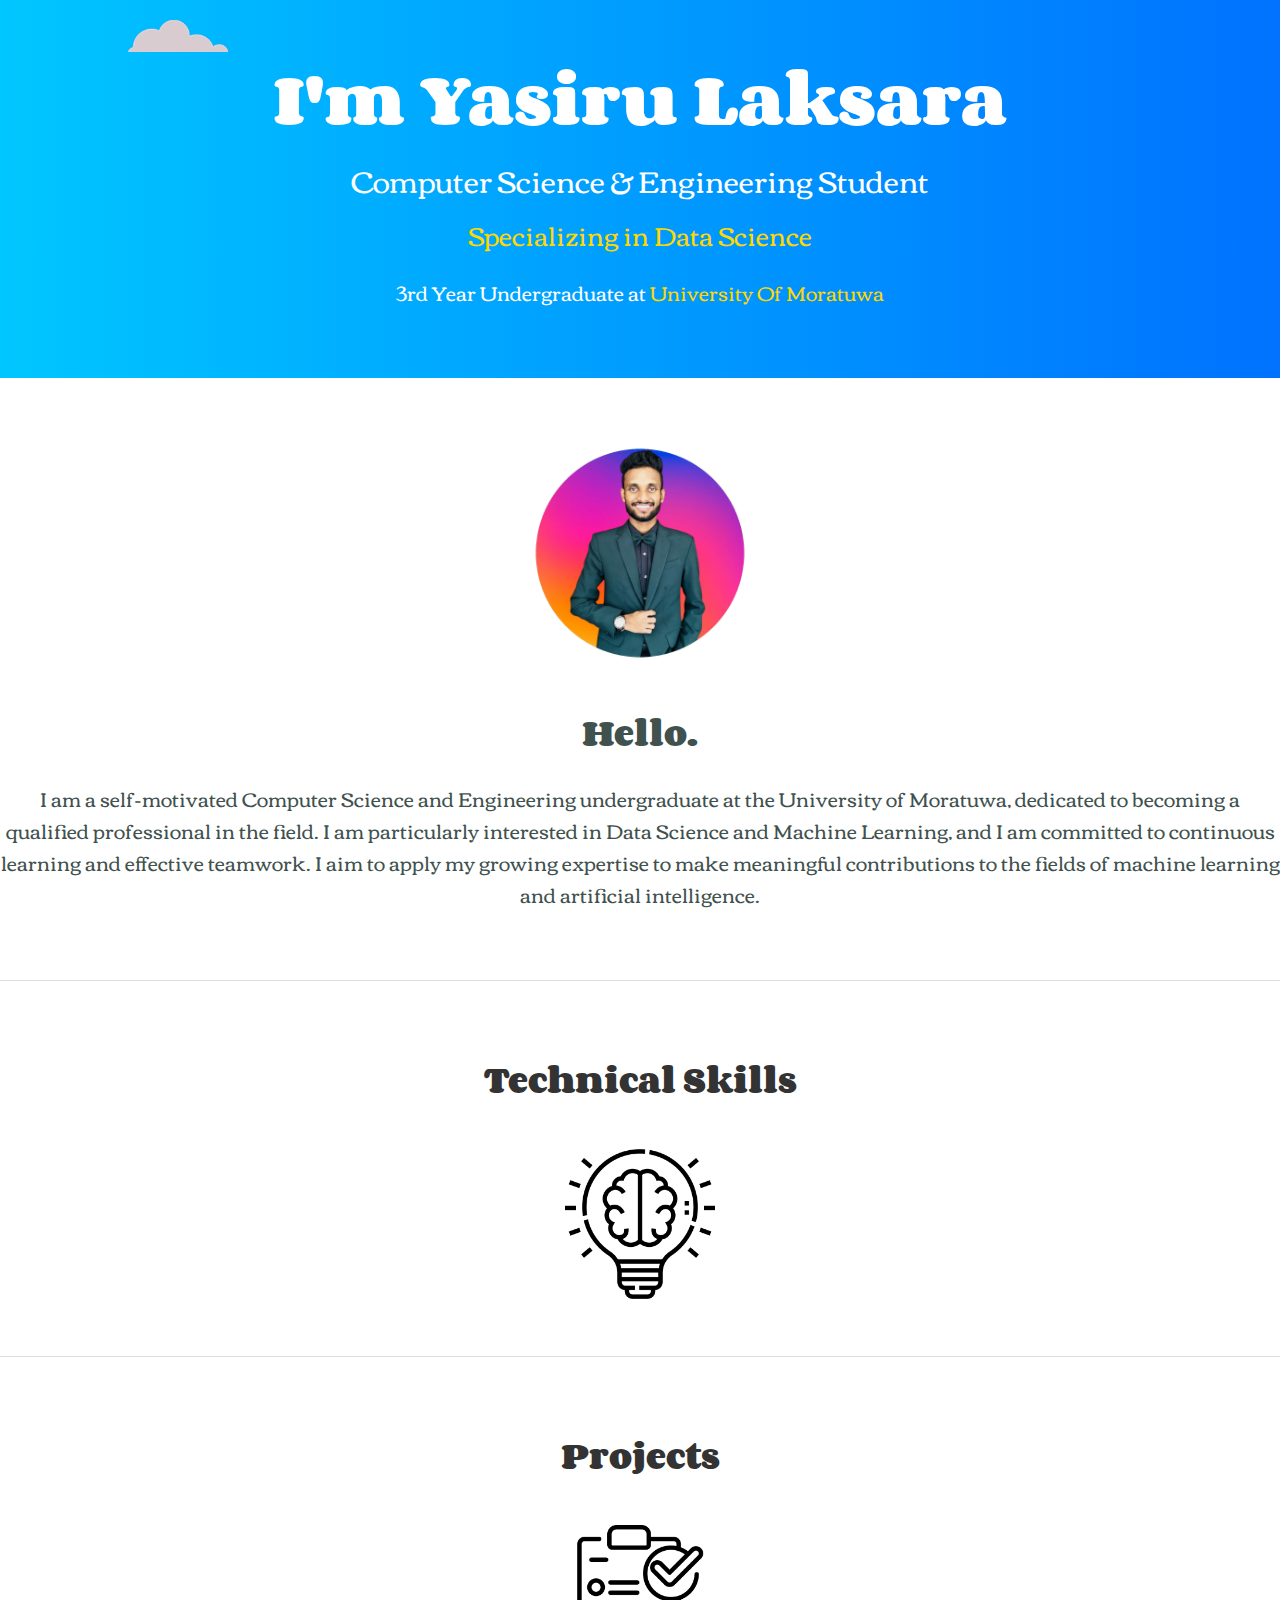
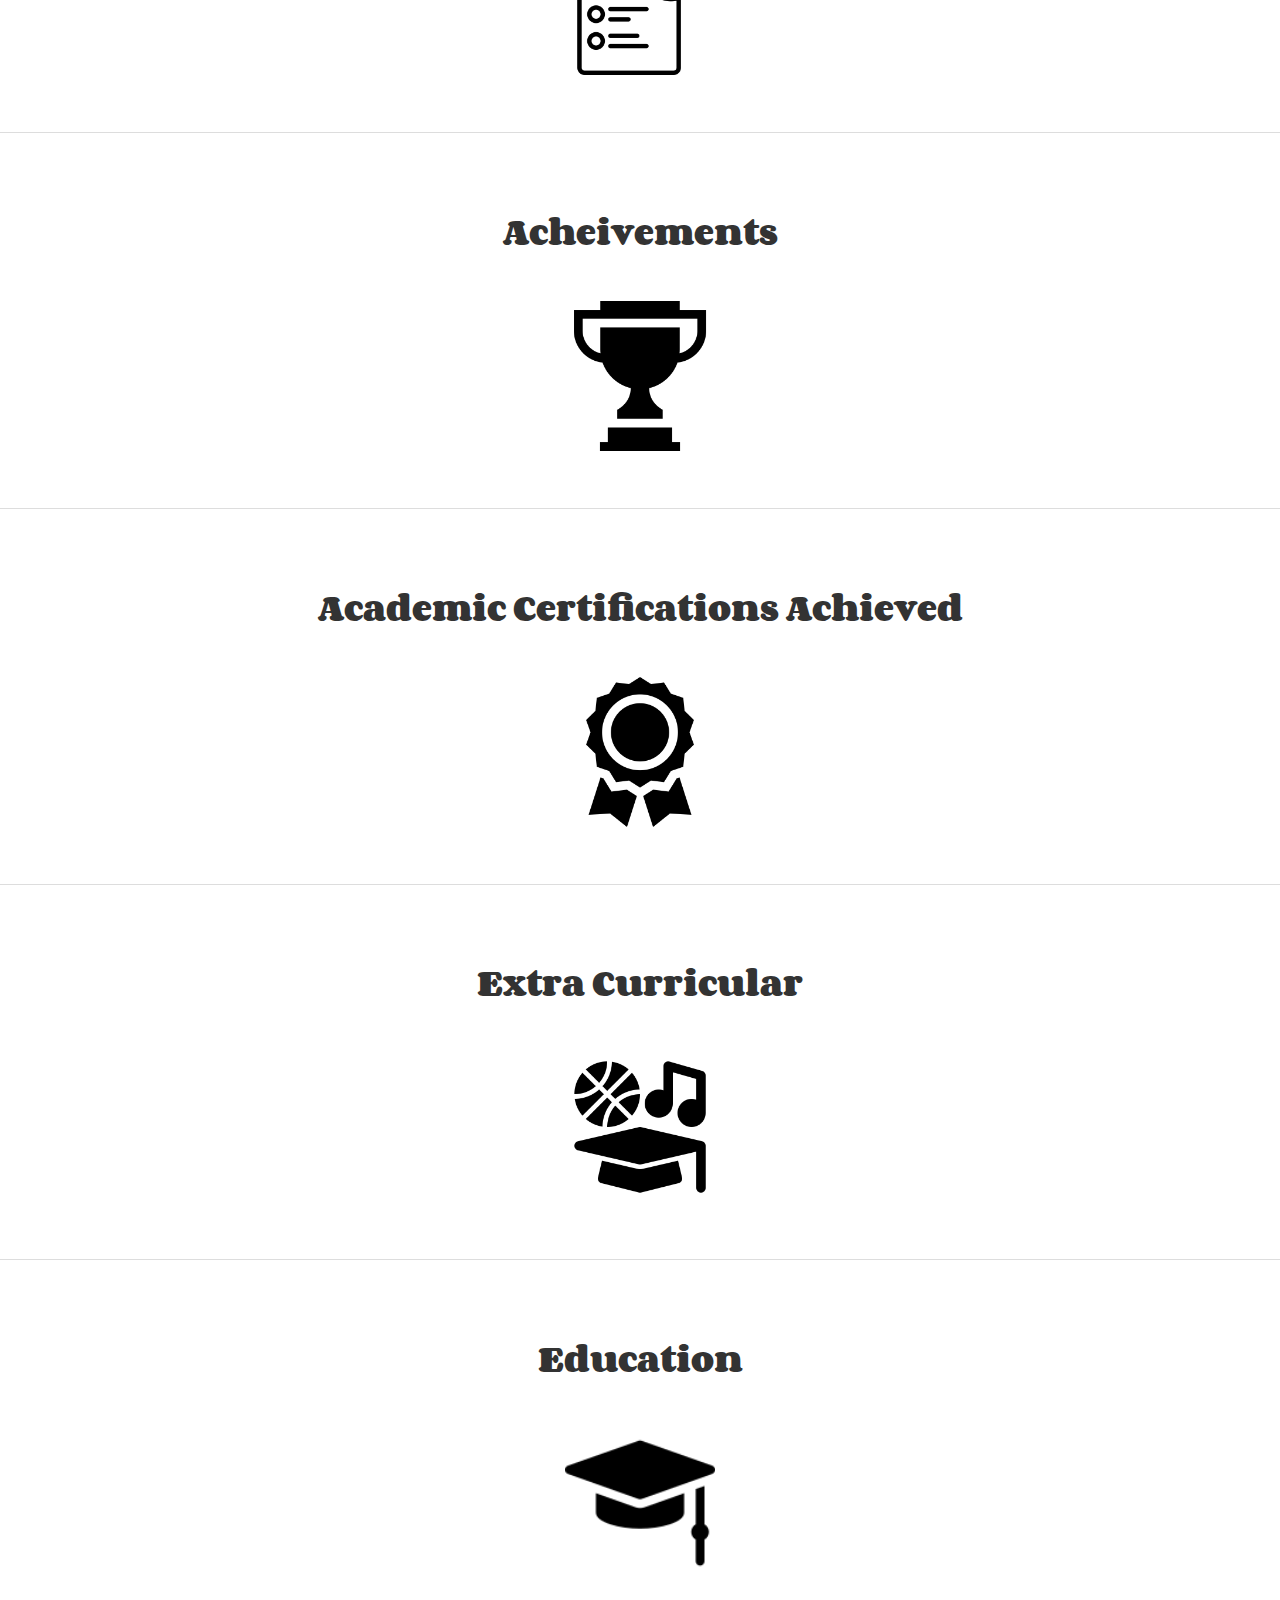
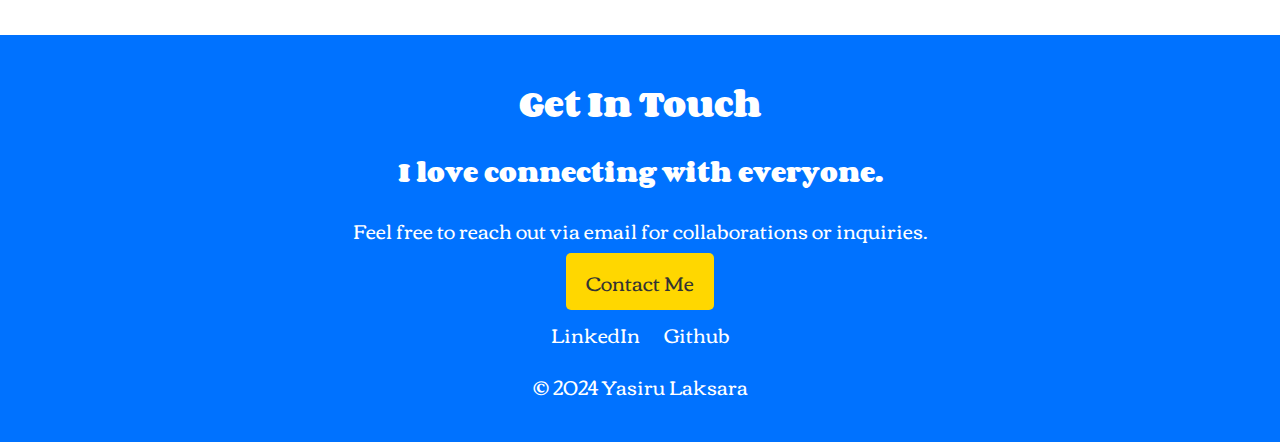
<file: index.html>
<!DOCTYPE html>
<html lang="en">
  <head>
    <meta charset="UTF-8" />
    <meta name="viewport" content="width=device-width, initial-scale=1.0" />
    <title>Yasiru Laksara</title>
    <link rel="stylesheet" href="css/styles-index.css" />
    <link rel="icon" href="favicon.ico" />
    <link
      href="https://fonts.googleapis.com/css2?family=Corben&family=Lalezar&display=swap"
      rel="stylesheet"
    />
  </head>
  <body>
    <header class="header">
      <img class="cloud" src="images/cloud.png" alt="Cloud Image" />
      <h1>I'm Yasiru Laksara</h1>
      <p class="subtitle">Computer Science & Engineering Student</p>
      <p class="specialization">Specializing in Data Science</p>
      <!-- Added line -->
      <p class="university">
        3rd Year Undergraduate at
        <a href="https://uom.lk/"> University Of Moratuwa </a>
      </p>

      <img class="cloud" src="images/cloud.png" alt="Cloud Image" />
    </header>

    <section class="intro-section">
      <div class="profile">
        <img
          class="profile-pic"
          src="images/My Pic.png"
          alt="Profile Picture"
        />
        <h2>Hello.</h2>
        <p>
          I am a self-motivated Computer Science and Engineering undergraduate
          at the University of Moratuwa, dedicated to becoming a qualified
          professional in the field. I am particularly interested in Data
          Science and Machine Learning, and I am committed to continuous
          learning and effective teamwork. I aim to apply my growing expertise
          to make meaningful contributions to the fields of machine learning and
          artificial intelligence.
        </p>
      </div>
    </section>

    <section class="section">
      <h2><a href="technicalSkills.html">Technical Skills</a></h2>
      <a href="technicalSkills.html">
        <img
          src="images/creative-thinking.png"
          alt="Technical Skills Image"
          class="section-img"
        />
      </a>
    </section>

    <section class="section">
      <h2><a href="projects.html">Projects</a></h2>
      <a href="projects.html">
        <img
          src="images/project.png"
          alt="Projects Image"
          class="section-img"
        />
      </a>
    </section>

    <section class="section">
      <h2><a href="acheivements.html">Acheivements</a></h2>
      <a href="acheivements.html">
        <img
          src="images/trophy.png"
          alt="Acheivement Image"
          class="section-img"
        />
      </a>
    </section>

    <section class="section">
      <h2>
        <a href="academicCertifications.html"
          >Academic Certifications Achieved</a
        >
      </h2>
      <a href="academicCertifications.html">
        <img
          src="images/medal.png"
          alt="Certificate Image"
          class="section-img"
        />
      </a>
    </section>

    <section class="section">
      <h2><a href="extracurricular.html">Extra Curricular</a></h2>
      <a href="extracurricular.html">
        <img
          src="images/extracurricular.png"
          alt="Extracurricular Image"
          class="section-img"
        />
      </a>
    </section>

    <section class="section">
      <h2><a href="education.html">Education</a></h2>
      <a href="education.html">
        <img
          src="images/education.png"
          alt="Education Image"
          class="section-img"
        />
      </a>
    </section>

    <footer class="footer">
      <div class="contact">
        <h2>Get In Touch</h2>
        <h3>I love connecting with everyone.</h3>
        <p>Feel free to reach out via email for collaborations or inquiries.</p>
        <a class="btn" href="mailto:yasirul.21@cse.mrt.ac.lk">Contact Me</a>
      </div>
      <div class="social-links">
        <a href="https://www.linkedin.com/in/yasiru-laksara-296a28261"
          >LinkedIn</a
        >
        <a href="https://github.com/YasiruLaksara">Github</a>
      </div>
      <p class="copyright">© 2024 Yasiru Laksara</p>
    </footer>
  </body>
</html>
</file>
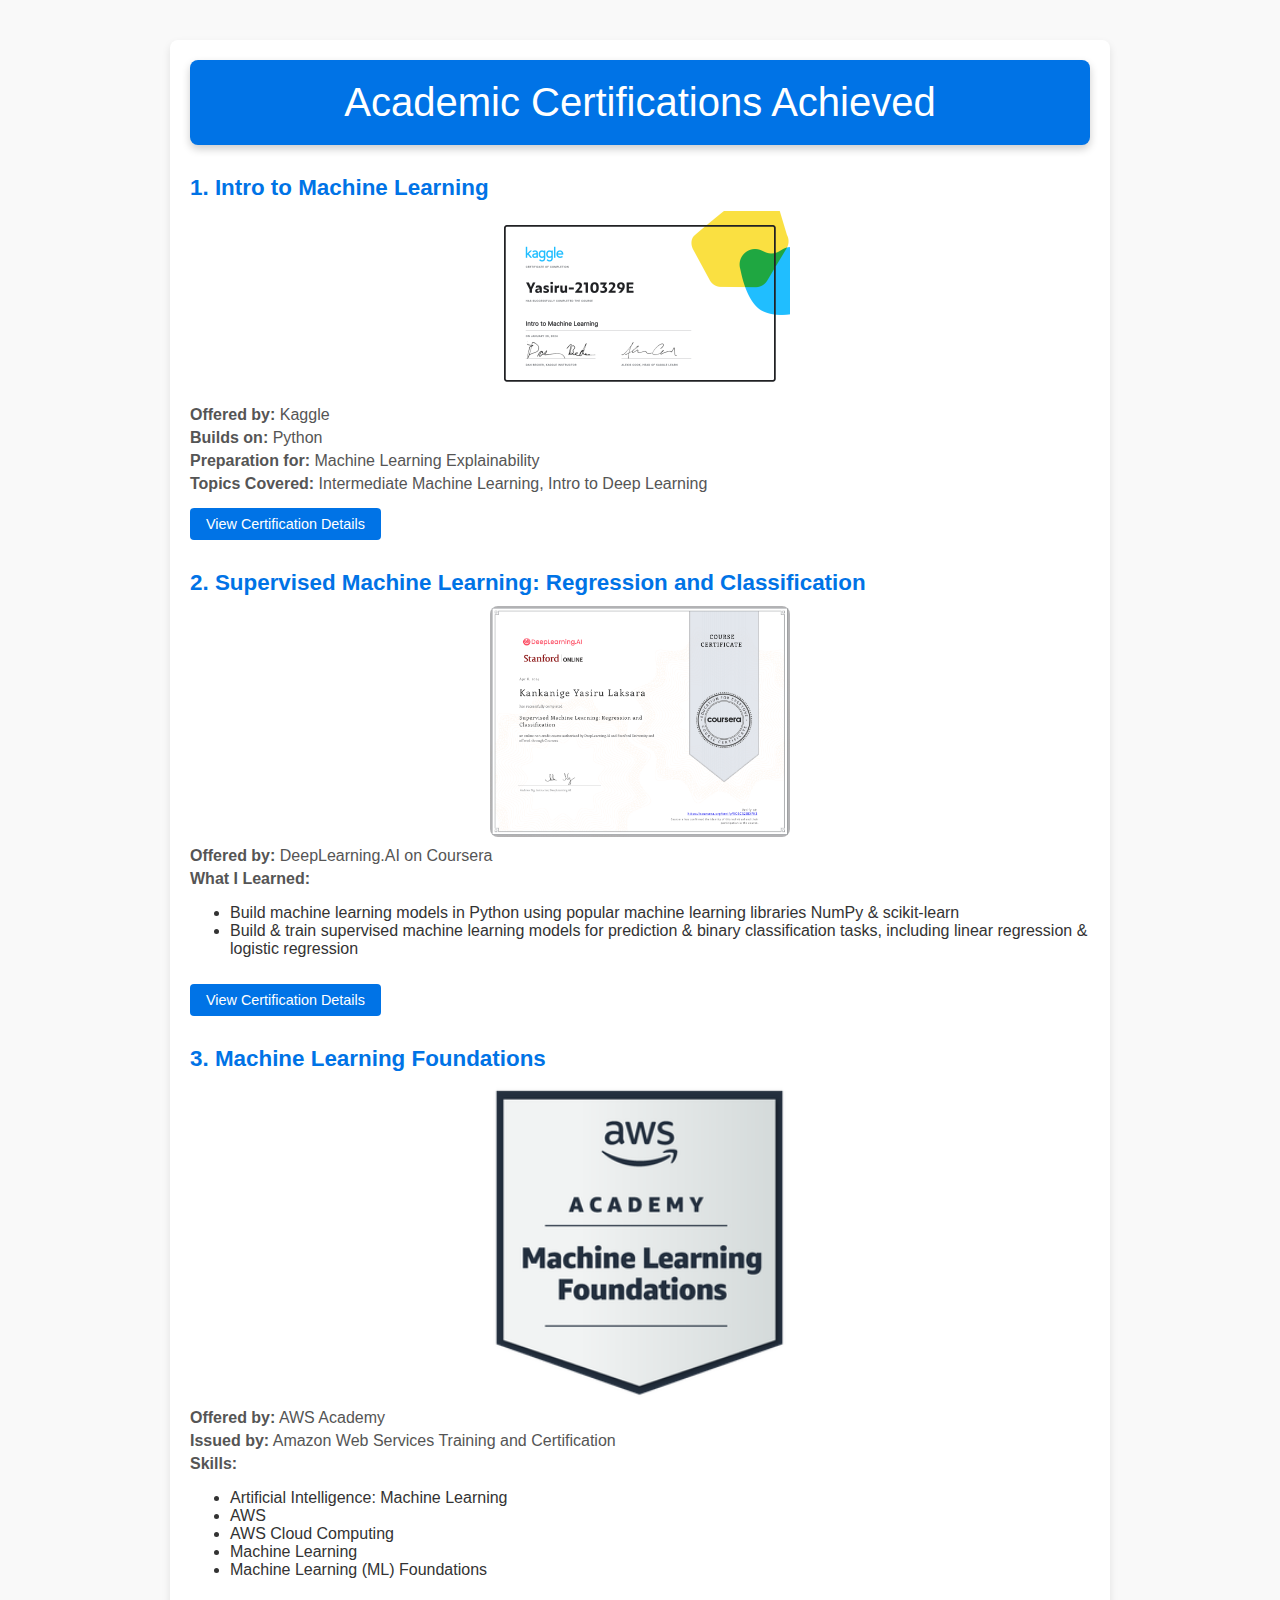
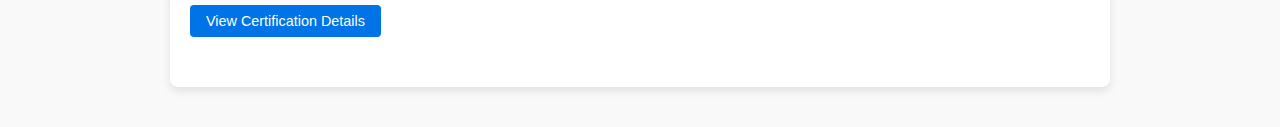
<file: academicCertifications.html>
<!DOCTYPE html>
<html lang="en">
  <head>
    <meta charset="UTF-8" />
    <meta name="viewport" content="width=device-width, initial-scale=1.0" />
    <title>Academic Certifications Achieved</title>
    <link rel="stylesheet" href="css/styles-academicCertificates.css" />
  </head>
  <body>
    <div class="container">
      <div class="header">
        <h1>Academic Certifications Achieved</h1>
      </div>

      <div class="certification">
        <h2>1. Intro to Machine Learning</h2>
        <img
          src="images/intro-to-machine-learning.png"
          alt="Intro to Machine Learning Certificate"
        />
        <p><strong>Offered by:</strong> Kaggle</p>
        <p><strong>Builds on:</strong> Python</p>
        <p><strong>Preparation for:</strong> Machine Learning Explainability</p>
        <p>
          <strong>Topics Covered:</strong> Intermediate Machine Learning, Intro
          to Deep Learning
        </p>
        <a
          href="https://www.kaggle.com/learn/certification/laksaraky210329e/intro-to-machine-learning"
          target="_blank"
          >View Certification Details</a
        >
      </div>

      <div class="certification">
        <h2>2. Supervised Machine Learning: Regression and Classification</h2>
        <img
          src="images/supervised-machine-learning.png"
          alt="Supervised Machine Learning Certificate"
        />
        <p><strong>Offered by:</strong> DeepLearning.AI on Coursera</p>
        <p><strong>What I Learned:</strong></p>
        <ul>
          <li>
            Build machine learning models in Python using popular machine
            learning libraries NumPy & scikit-learn
          </li>
          <li>
            Build & train supervised machine learning models for prediction &
            binary classification tasks, including linear regression & logistic
            regression
          </li>
        </ul>
        <a
          href="https://www.coursera.org/account/accomplishments/verify/9Q5C52BJXPK3?utm_campaign=sharing_cta&utm_content=cert_image&utm_medium=certificate&utm_product=course&utm_source=ln"
          target="_blank"
          >View Certification Details</a
        >
      </div>

      <div class="certification">
        <h2>3. Machine Learning Foundations</h2>
        <img
          src="images/MachineLearningFoundation.png"
          alt="Machine Learning Foundations Certificate"
        />
        <p><strong>Offered by:</strong> AWS Academy</p>
        <p>
          <strong>Issued by:</strong> Amazon Web Services Training and
          Certification
        </p>
        <p><strong>Skills:</strong></p>
        <ul>
          <li>Artificial Intelligence: Machine Learning</li>
          <li>AWS</li>
          <li>AWS Cloud Computing</li>
          <li>Machine Learning</li>
          <li>Machine Learning (ML) Foundations</li>
        </ul>
        <a
          href="https://www.credly.com/badges/07d5ae2c-abc5-47db-a8fa-0f2cddeb1054/linked_in_profile"
          target="_blank"
          >View Certification Details</a
        >
      </div>
    </div>
  </body>
</html>
</file>
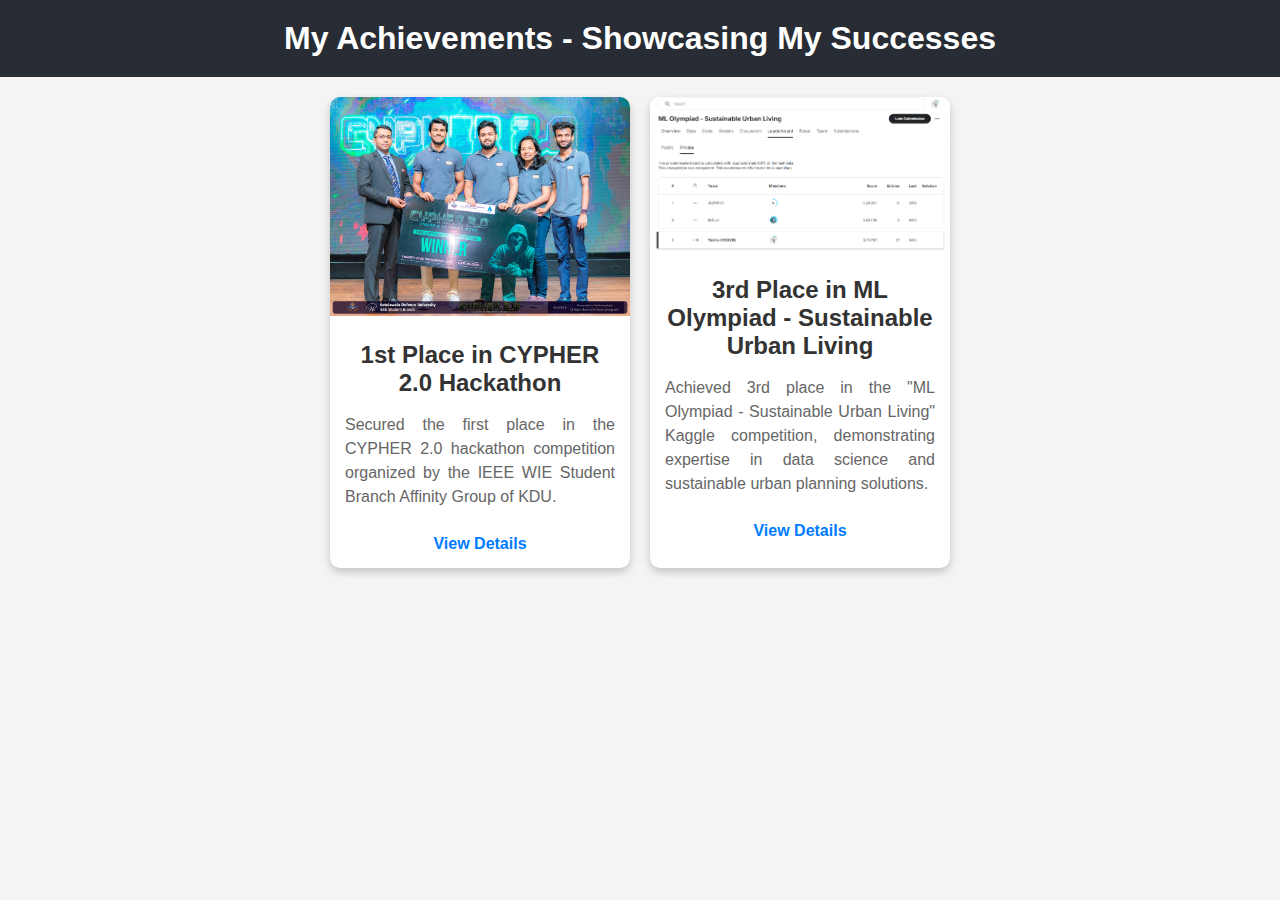
<file: acheivements.html>
<html>
  <head>
    <meta charset="UTF-8" />
    <meta name="viewport" content="width=device-width, initial-scale=1.0" />
    <title>My Achievements - Showcasing My Successes</title>
    <link rel="stylesheet" href="css/styles-acheivements.css" />
  </head>

  <body>
    <div class="header">
      <h1>My Achievements - Showcasing My Successes</h1>
    </div>

    <div class="achievement-container">
      <div class="achievement">
        <img
          src="images/1st Place Acheivement Proof.jpg"
          alt="Cypher 1st Place"
        />
        <div class="achievement-info">
          <h3>1st Place in CYPHER 2.0 Hackathon</h3>
          <p>
            Secured the first place in the CYPHER 2.0 hackathon competition
            organized by the IEEE WIE Student Branch Affinity Group of KDU.
          </p>
          <a
            href="https://www.facebook.com/share/WbaqJTJiXxuAJ3Zg/?mibextid=oFDknk"
            >View Details</a
          >
        </div>
      </div>

      <div class="achievement">
        <img src="images/Kaggel.png" alt="Kaggle 3rd Place" />
        <div class="achievement-info">
          <h3>3rd Place in ML Olympiad - Sustainable Urban Living</h3>
          <p>
            Achieved 3rd place in the "ML Olympiad - Sustainable Urban Living"
            Kaggle competition, demonstrating expertise in data science and
            sustainable urban planning solutions.
          </p>
          <a
            href="https://www.kaggle.com/competitions/ml-olympiad-sustainable-urban-living/leaderboard"
            >View Details</a
          >
        </div>
      </div>
    </div>
  </body>
</html>
</file>
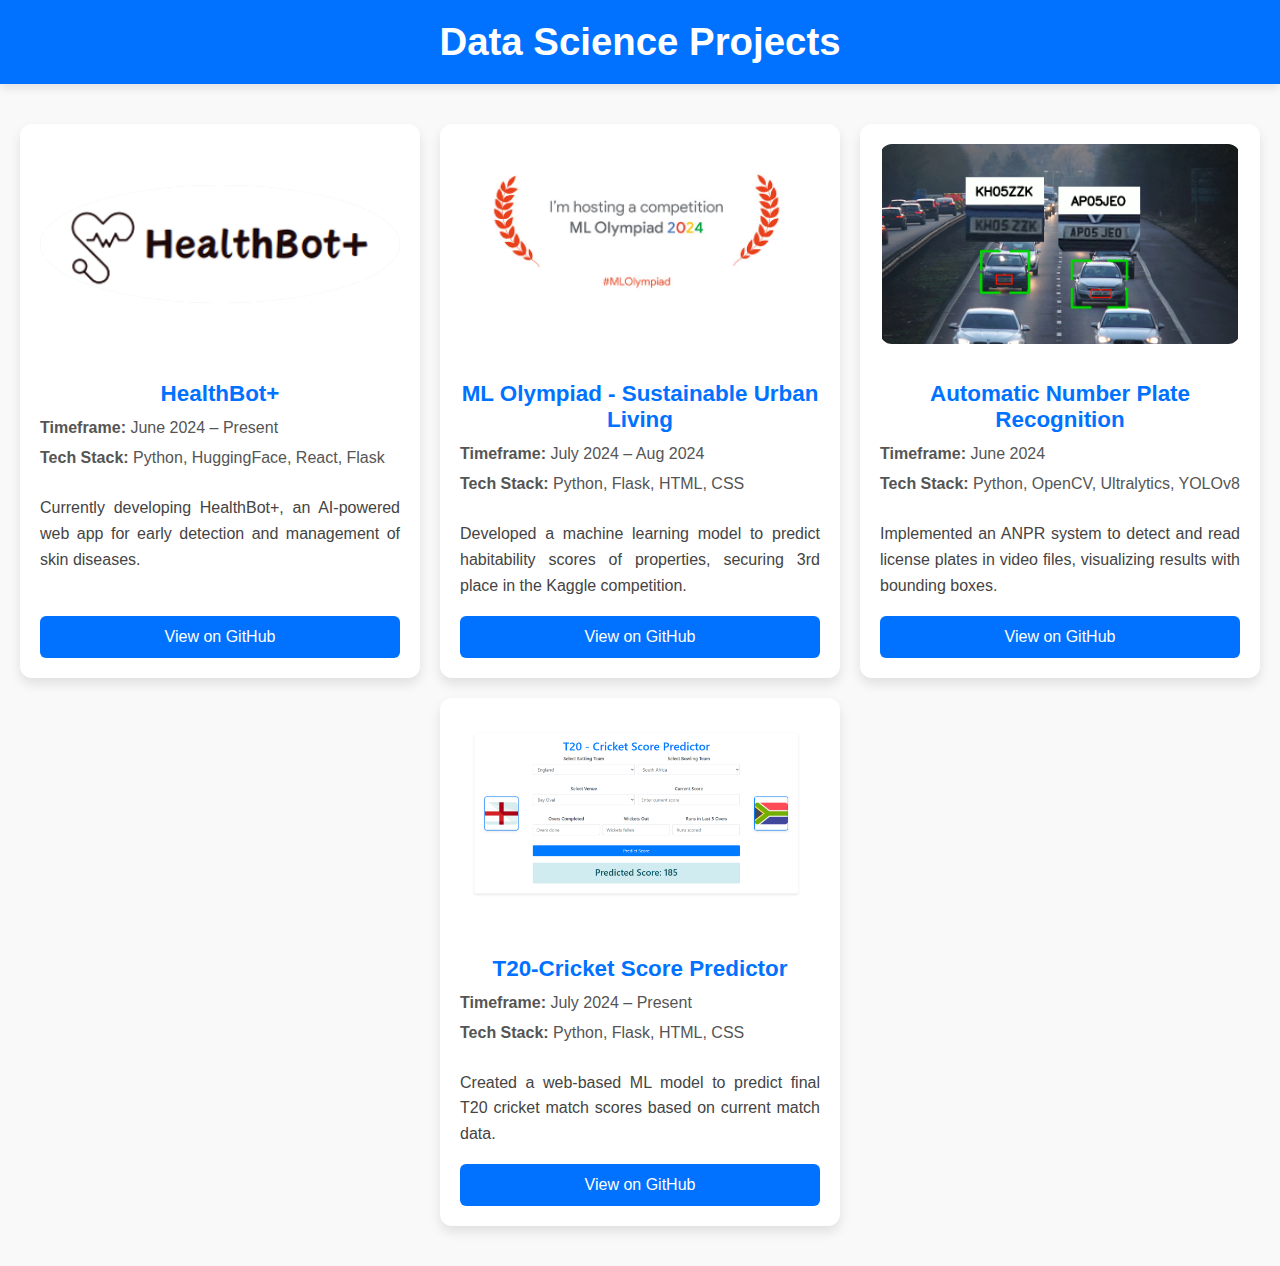
<file: datascience.html>
<!DOCTYPE html>
<html lang="en">
  <head>
    <meta charset="UTF-8" />
    <meta name="viewport" content="width=device-width, initial-scale=1.0" />
    <title>Data Science Projects</title>
    <link rel="stylesheet" href="css/styles-datascience.css" />
  </head>
  <body>
    <header>
      <h1>Data Science Projects</h1>
    </header>

    <div class="project-container">
      <!-- HealthBot+ Project -->
      <div class="project-box">
        <img src="images/Healthbot+.png" alt="HealthBot+" />
        <h3>HealthBot+</h3>
        <div class="project-timeframe">
          <strong>Timeframe:</strong> June 2024 – Present
        </div>
        <div class="project-techstack">
          <strong>Tech Stack:</strong> Python, HuggingFace, React, Flask
        </div>
        <p class="project-description">
          Currently developing HealthBot+, an AI-powered web app for early
          detection and management of skin diseases.
        </p>
        <a
          href="https://github.com/YasiruLaksara/HealthBot_Plus"
          target="_blank"
          >View on GitHub</a
        >
      </div>

      <!-- ML Olympiad Project -->
      <div class="project-box">
        <img
          src="images/ML Olympiad - Sustainable Urban Living.png"
          alt="ML Olympiad - Sustainable Urban Living"
        />
        <h3>ML Olympiad - Sustainable Urban Living</h3>
        <div class="project-timeframe">
          <strong>Timeframe:</strong> July 2024 – Aug 2024
        </div>
        <div class="project-techstack">
          <strong>Tech Stack:</strong> Python, Flask, HTML, CSS
        </div>
        <p class="project-description">
          Developed a machine learning model to predict habitability scores of
          properties, securing 3rd place in the Kaggle competition.
        </p>
        <a
          href="https://github.com/YasiruLaksara/ML-Olympiad---Sustainable-Urban-Living"
          target="_blank"
          >View on GitHub</a
        >
      </div>

      <!-- ANPR Project -->
      <div class="project-box">
        <img
          src="images/Automatic Number Plate Recognition.png"
          alt="Automatic Number Plate Recognition"
        />
        <h3>Automatic Number Plate Recognition</h3>
        <div class="project-timeframe">
          <strong>Timeframe:</strong> June 2024
        </div>
        <div class="project-techstack">
          <strong>Tech Stack:</strong> Python, OpenCV, Ultralytics, YOLOv8
        </div>
        <p class="project-description">
          Implemented an ANPR system to detect and read license plates in video
          files, visualizing results with bounding boxes.
        </p>
        <a
          href="https://github.com/YasiruLaksara/Automatic-Number-Plate-Recognition"
          target="_blank"
          >View on GitHub</a
        >
      </div>

      <!-- T20-Cricket Score Predictor Project -->
      <div class="project-box">
        <img
          src="images/cricket_Predictor.png"
          alt="T20-Cricket Score Predictor"
        />
        <h3>T20-Cricket Score Predictor</h3>
        <div class="project-timeframe">
          <strong>Timeframe:</strong> July 2024 – Present
        </div>
        <div class="project-techstack">
          <strong>Tech Stack:</strong> Python, Flask, HTML, CSS
        </div>
        <p class="project-description">
          Created a web-based ML model to predict final T20 cricket match scores
          based on current match data.
        </p>
        <a
          href="https://github.com/YasiruLaksara/T20-Cricket-Score-Predictor"
          target="_blank"
          >View on GitHub</a
        >
      </div>
    </div>
  </body>
</html>
</file>
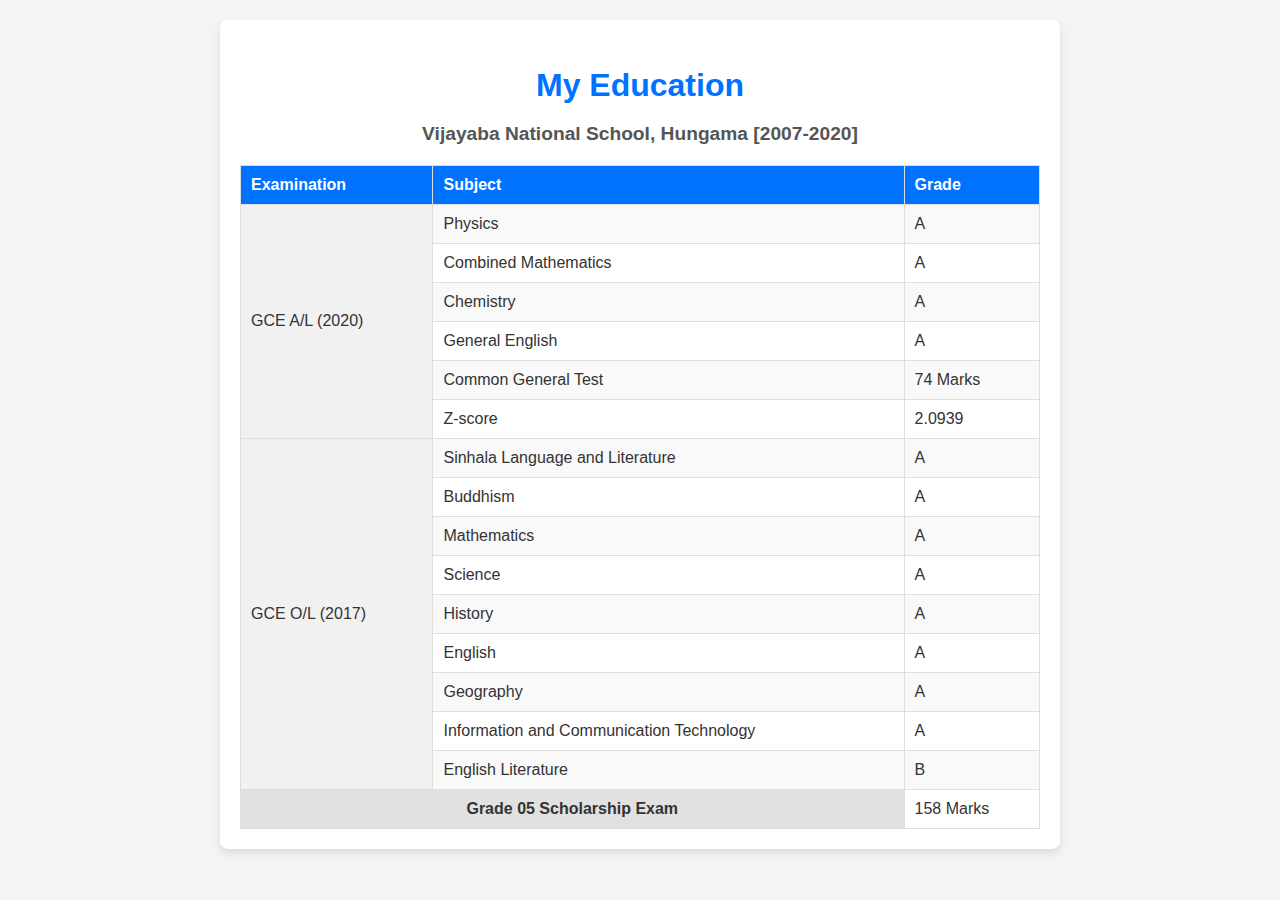
<file: education.html>
<html>
  <head>
    <meta charset="UTF-8" />
    <meta name="viewport" content="width=device-width, initial-scale=1.0" />
    <title>My Education</title>
    <link rel="stylesheet" href="css/styles-education.css" />
  </head>
  <body>
    <div class="education-div">
      <h2>My Education</h2>

      <h3>Vijayaba National School, Hungama [2007-2020]</h3>
      <table>
        <tr>
          <th>Examination</th>
          <th>Subject</th>
          <th>Grade</th>
        </tr>
        <tr>
          <td rowspan="6">GCE A/L (2020)</td>
          <td>Physics</td>
          <td>A</td>
        </tr>
        <tr>
          <td>Combined Mathematics</td>
          <td>A</td>
        </tr>
        <tr>
          <td>Chemistry</td>
          <td>A</td>
        </tr>
        <tr>
          <td>General English</td>
          <td>A</td>
        </tr>
        <tr>
          <td>Common General Test</td>
          <td>74 Marks</td>
        </tr>
        <tr>
          <td>Z-score</td>
          <td>2.0939</td>
        </tr>
        <tr>
          <td rowspan="9">GCE O/L (2017)</td>
          <td>Sinhala Language and Literature</td>
          <td>A</td>
        </tr>
        <tr>
          <td>Buddhism</td>
          <td>A</td>
        </tr>
        <tr>
          <td>Mathematics</td>
          <td>A</td>
        </tr>
        <tr>
          <td>Science</td>
          <td>A</td>
        </tr>
        <tr>
          <td>History</td>
          <td>A</td>
        </tr>
        <tr>
          <td>English</td>
          <td>A</td>
        </tr>
        <tr>
          <td>Geography</td>
          <td>A</td>
        </tr>
        <tr>
          <td>Information and Communication Technology</td>
          <td>A</td>
        </tr>
        <tr>
          <td>English Literature</td>
          <td>B</td>
        </tr>
        <tr>
          <td colspan="2">Grade 05 Scholarship Exam</td>
          <td>158 Marks</td>
        </tr>
      </table>
    </div>
  </body>
</html>
</file>
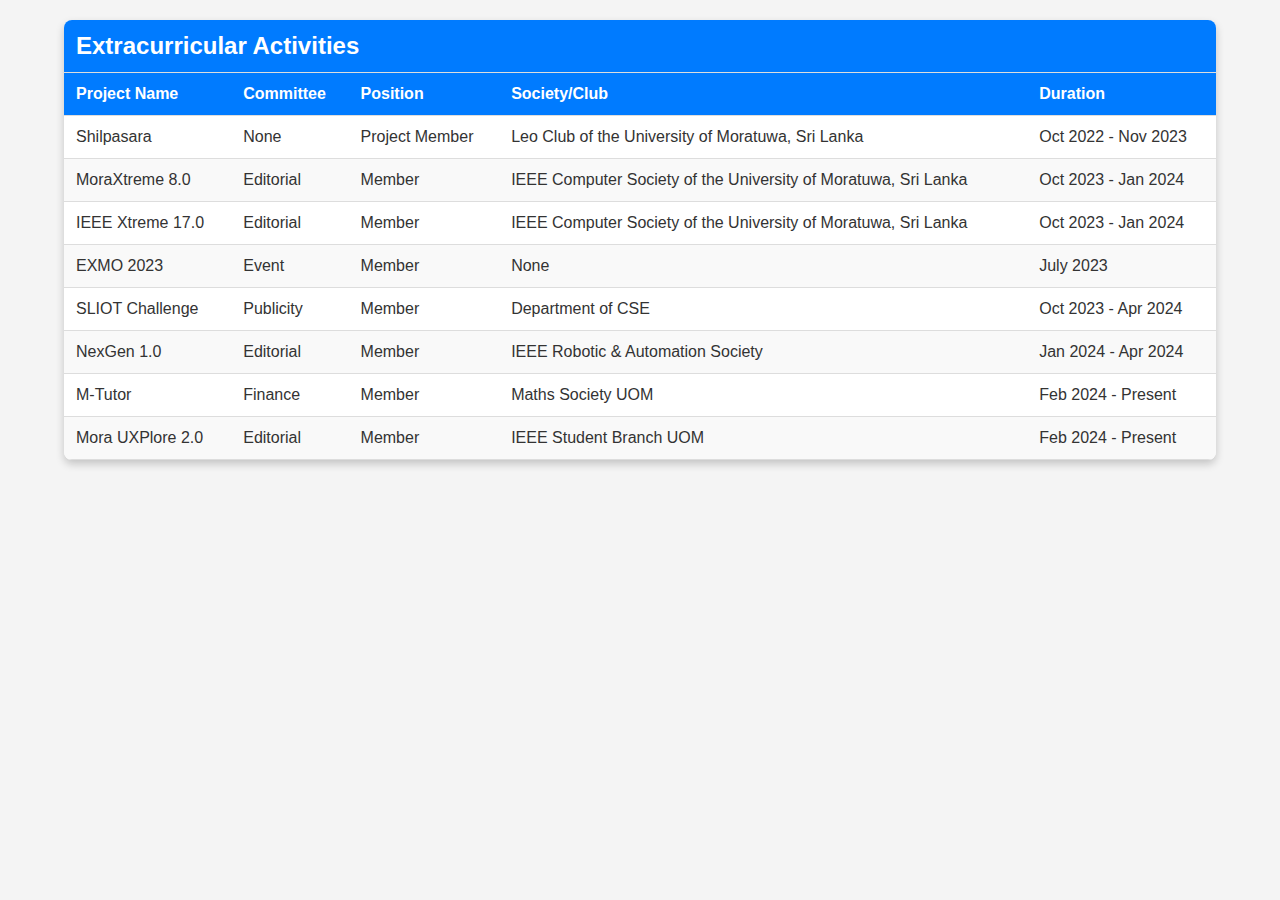
<file: extracurricular.html>
<html>
  <head>
    <meta charset="UTF-8" />
    <meta name="viewport" content="width=device-width, initial-scale=1.0" />
    <title>Extracurricular Activities</title>
    <link rel="stylesheet" href="css/styles-extracurricular.css" />
  </head>
  <body>
    <table class="activities-table">
      <thead>
        <tr>
          <th colspan="5" class="table-header">Extracurricular Activities</th>
        </tr>
        <tr>
          <th>Project Name</th>
          <th>Committee</th>
          <th>Position</th>
          <th>Society/Club</th>
          <th>Duration</th>
        </tr>
      </thead>
      <tbody>
        <tr>
          <td>Shilpasara</td>
          <td>None</td>
          <td>Project Member</td>
          <td>Leo Club of the University of Moratuwa, Sri Lanka</td>
          <td>Oct 2022 - Nov 2023</td>
        </tr>
        <tr>
          <td>MoraXtreme 8.0</td>
          <td>Editorial</td>
          <td>Member</td>
          <td>
            IEEE Computer Society of the University of Moratuwa, Sri Lanka
          </td>
          <td>Oct 2023 - Jan 2024</td>
        </tr>
        <tr>
          <td>IEEE Xtreme 17.0</td>
          <td>Editorial</td>
          <td>Member</td>
          <td>
            IEEE Computer Society of the University of Moratuwa, Sri Lanka
          </td>
          <td>Oct 2023 - Jan 2024</td>
        </tr>
        <tr>
          <td>EXMO 2023</td>
          <td>Event</td>
          <td>Member</td>
          <td>None</td>
          <td>July 2023</td>
        </tr>
        <tr>
          <td>SLIOT Challenge</td>
          <td>Publicity</td>
          <td>Member</td>
          <td>Department of CSE</td>
          <td>Oct 2023 - Apr 2024</td>
        </tr>
        <tr>
          <td>NexGen 1.0</td>
          <td>Editorial</td>
          <td>Member</td>
          <td>IEEE Robotic & Automation Society</td>
          <td>Jan 2024 - Apr 2024</td>
        </tr>
        <tr>
          <td>M-Tutor</td>
          <td>Finance</td>
          <td>Member</td>
          <td>Maths Society UOM</td>
          <td>Feb 2024 - Present</td>
        </tr>
        <tr>
          <td>Mora UXPlore 2.0</td>
          <td>Editorial</td>
          <td>Member</td>
          <td>IEEE Student Branch UOM</td>
          <td>Feb 2024 - Present</td>
        </tr>
      </tbody>
    </table>
  </body>
</html>
</file>
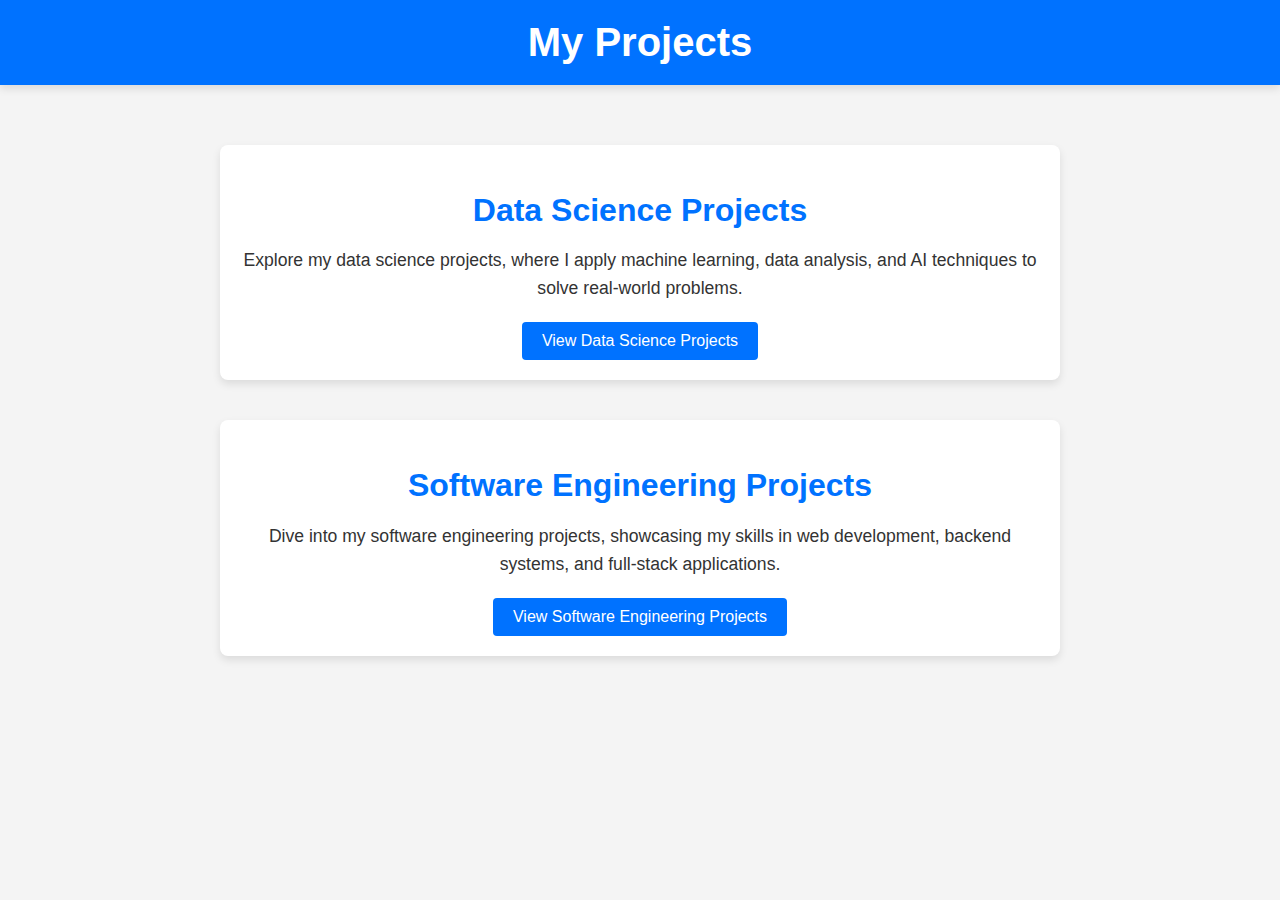
<file: projects.html>
<!DOCTYPE html>
<html lang="en">
  <head>
    <meta charset="UTF-8" />
    <meta name="viewport" content="width=device-width, initial-scale=1.0" />
    <title>Extracurricular Activities</title>
    <link rel="stylesheet" href="css/styles-projects.css" />
  </head>

  <body>
    <header>
      <h1>My Projects</h1>
    </header>

    <div class="project-container">
      <!-- Data Science Projects Section -->
      <div class="project-section">
        <h2>Data Science Projects</h2>
        <p>
          Explore my data science projects, where I apply machine learning, data
          analysis, and AI techniques to solve real-world problems.
        </p>
        <a href="datascience.html" class="view-more"
          >View Data Science Projects</a
        >
      </div>

      <!-- Software Engineering Projects Section -->
      <div class="project-section">
        <h2>Software Engineering Projects</h2>
        <p>
          Dive into my software engineering projects, showcasing my skills in
          web development, backend systems, and full-stack applications.
        </p>
        <a href="softwareengineering.html" class="view-more"
          >View Software Engineering Projects</a
        >
      </div>
    </div>
  </body>
</html>
</file>
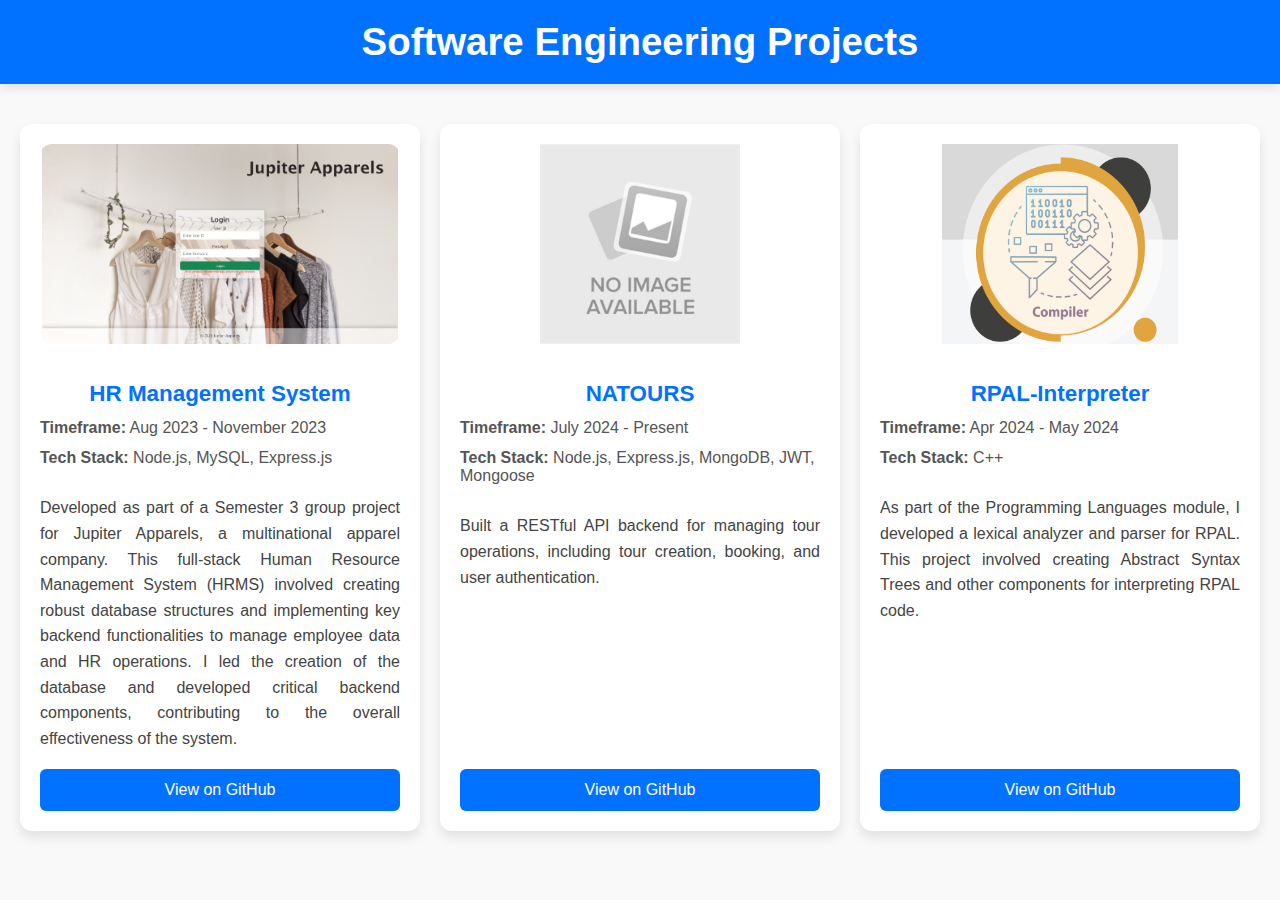
<file: softwareengineering.html>
<!DOCTYPE html>
<html lang="en">
  <head>
    <meta charset="UTF-8" />
    <meta name="viewport" content="width=device-width, initial-scale=1.0" />
    <title>Software Engineering Projects</title>
    <link rel="stylesheet" href="css/styles-softwareengineering.css" />
  </head>
  <body>
    <header>
      <h1>Software Engineering Projects</h1>
    </header>

    <div class="project-container">
      <!-- HR Management System Project -->
      <div class="project-box">
        <img src="images/HRM System.jpeg" alt="HR Management System" />
        <h3>HR Management System</h3>

        <!-- Timeframe Section -->
        <div class="project-timeframe">
          <strong>Timeframe:</strong> Aug 2023 - November 2023
        </div>

        <!-- Tech Stack Section -->
        <div class="project-techstack">
          <strong>Tech Stack:</strong> Node.js, MySQL, Express.js
        </div>

        <!-- Description Section -->
        <p class="project-description">
          Developed as part of a Semester 3 group project for Jupiter Apparels,
          a multinational apparel company. This full-stack Human Resource
          Management System (HRMS) involved creating robust database structures
          and implementing key backend functionalities to manage employee data
          and HR operations. I led the creation of the database and developed
          critical backend components, contributing to the overall effectiveness
          of the system.
        </p>

        <a
          href="https://github.com/YasiruLaksara/HR-Management-System"
          target="_blank"
          >View on GitHub</a
        >
      </div>

      <!-- NATOURS Project -->
      <div class="project-box">
        <img src="images/No_Image_Available.jpg" alt="NATOURS" />
        <h3>NATOURS</h3>

        <!-- Timeframe Section -->
        <div class="project-timeframe">
          <strong>Timeframe:</strong> July 2024 - Present
        </div>

        <!-- Tech Stack Section -->
        <div class="project-techstack">
          <strong>Tech Stack:</strong> Node.js, Express.js, MongoDB, JWT,
          Mongoose
        </div>

        <!-- Description Section -->
        <p class="project-description">
          Built a RESTful API backend for managing tour operations, including
          tour creation, booking, and user authentication.
        </p>

        <a href="https://github.com/YasiruLaksara/NATOURS" target="_blank"
          >View on GitHub</a
        >
      </div>

      <!-- RPAL-Interpreter Project -->
      <div class="project-box">
        <img src="images/Compiler.png" alt="RPAL-Interpreter" />
        <h3>RPAL-Interpreter</h3>

        <!-- Timeframe Section -->
        <div class="project-timeframe">
          <strong>Timeframe:</strong> Apr 2024 - May 2024
        </div>

        <!-- Tech Stack Section -->
        <div class="project-techstack"><strong>Tech Stack:</strong> C++</div>

        <!-- Description Section -->
        <p class="project-description">
          As part of the Programming Languages module, I developed a lexical
          analyzer and parser for RPAL. This project involved creating Abstract
          Syntax Trees and other components for interpreting RPAL code.
        </p>

        <a
          href="https://github.com/YasiruLaksara/RPAL-Interpreter"
          target="_blank"
          >View on GitHub</a
        >
      </div>
    </div>
  </body>
</html>
</file>
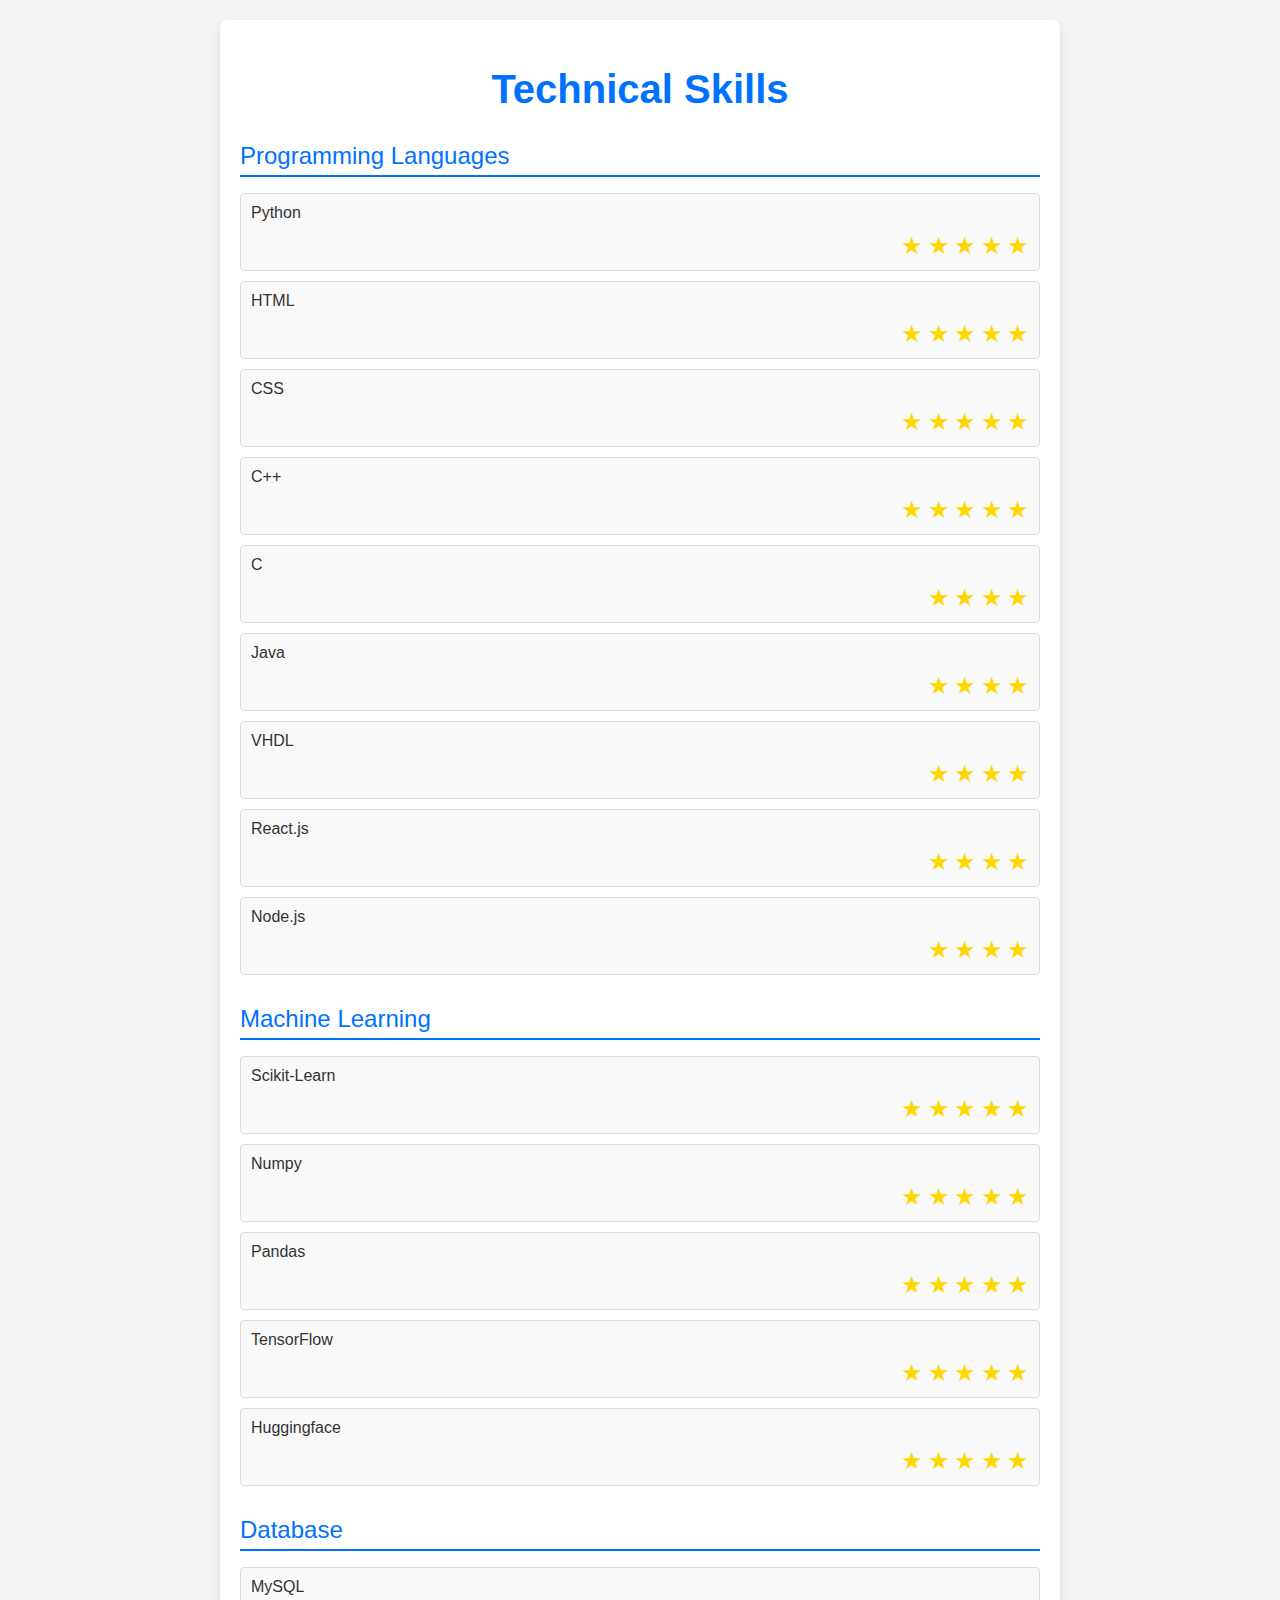
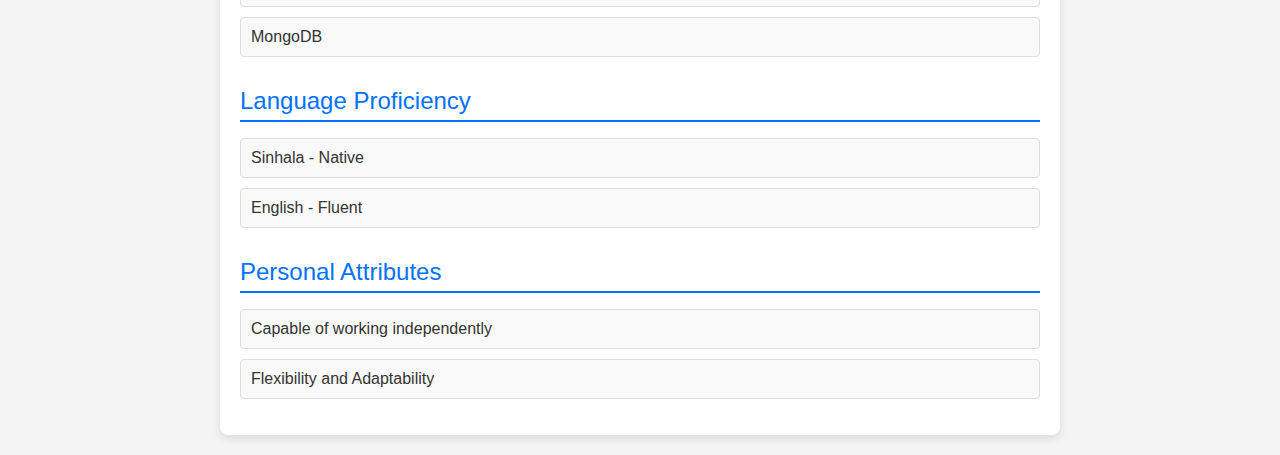
<file: technicalSkills.html>
<!DOCTYPE html>
<html>
  <head>
    <meta charset="UTF-8" />
    <meta name="viewport" content="width=device-width, initial-scale=1.0" />
    <title>Technical Skills</title>
    <link rel="stylesheet" href="css/styles-technicalskills.css" />
  </head>
  <body>
    <div class="education-div">
      <h1>Technical Skills</h1>

      <div class="section-title">Programming Languages</div>
      <ul>
        <li>
          Python
          <div class="stars-container">
            <div class="stars">
              <input type="radio" name="rating1" id="p5" /><label for="p5"
                >★</label
              >
              <input type="radio" name="rating1" id="p4" /><label for="p4"
                >★</label
              >
              <input type="radio" name="rating1" id="p3" /><label for="p3"
                >★</label
              >
              <input type="radio" name="rating1" id="p2" /><label for="p2"
                >★</label
              >
              <input type="radio" name="rating1" id="p1" /><label for="p1"
                >★</label
              >
            </div>
          </div>
        </li>
        <li>
          HTML
          <div class="stars-container">
            <div class="stars">
              <input type="radio" name="rating2" id="h5" /><label for="h5"
                >★</label
              >
              <input type="radio" name="rating2" id="h4" /><label for="h4"
                >★</label
              >
              <input type="radio" name="rating2" id="h3" /><label for="h3"
                >★</label
              >
              <input type="radio" name="rating2" id="h2" /><label for="h2"
                >★</label
              >
              <input type="radio" name="rating2" id="h1" /><label for="h1"
                >★</label
              >
            </div>
          </div>
        </li>
        <li>
          CSS
          <div class="stars-container">
            <div class="stars">
              <input type="radio" name="rating3" id="css5" /><label for="css5"
                >★</label
              >
              <input type="radio" name="rating3" id="css4" /><label for="css4"
                >★</label
              >
              <input type="radio" name="rating3" id="css3" /><label for="css3"
                >★</label
              >
              <input type="radio" name="rating3" id="css2" /><label for="css2"
                >★</label
              >
              <input type="radio" name="rating3" id="css1" /><label for="css1"
                >★</label
              >
            </div>
          </div>
        </li>
        <li>
          C++
          <div class="stars-container">
            <div class="stars">
              <input type="radio" name="rating4" id="cpp5" /><label for="cpp5"
                >★</label
              >
              <input type="radio" name="rating4" id="cpp4" /><label for="cpp4"
                >★</label
              >
              <input type="radio" name="rating4" id="cpp3" /><label for="cpp3"
                >★</label
              >
              <input type="radio" name="rating4" id="cpp2" /><label for="cpp2"
                >★</label
              >
              <input type="radio" name="rating4" id="cpp1" /><label for="cpp1"
                >★</label
              >
            </div>
          </div>
        </li>
        <li>
          C
          <div class="stars-container">
            <div class="stars">
              <input type="radio" name="rating5" id="c4" /><label for="c4"
                >★</label
              >
              <input type="radio" name="rating5" id="c3" /><label for="c3"
                >★</label
              >
              <input type="radio" name="rating5" id="c2" /><label for="c2"
                >★</label
              >
              <input type="radio" name="rating5" id="c1" /><label for="c1"
                >★</label
              >
            </div>
          </div>
        </li>
        <li>
          Java
          <div class="stars-container">
            <div class="stars">
              <input type="radio" name="rating6" id="j4" /><label for="js4"
                >★</label
              >
              <input type="radio" name="rating6" id="j3" /><label for="js3"
                >★</label
              >
              <input type="radio" name="rating6" id="j2" /><label for="js2"
                >★</label
              >
              <input type="radio" name="rating6" id="j1" /><label for="js1"
                >★</label
              >
            </div>
          </div>
        </li>
        <li>
          VHDL
          <div class="stars-container">
            <div class="stars">
              <input type="radio" name="rating7" id="vhdl4" /><label for="vhdl4"
                >★</label
              >
              <input type="radio" name="rating7" id="vhdl3" /><label for="vhdl3"
                >★</label
              >
              <input type="radio" name="rating7" id="vhdl2" /><label for="vhdl2"
                >★</label
              >
              <input type="radio" name="rating7" id="vhdl1" /><label for="vhdl1"
                >★</label
              >
            </div>
          </div>
        </li>
        <li>
          React.js
          <div class="stars-container">
            <div class="stars">
              <input type="radio" name="rating6" id="rjs4" /><label for="js4"
                >★</label
              >
              <input type="radio" name="rating6" id="rjs3" /><label for="js3"
                >★</label
              >
              <input type="radio" name="rating6" id="rjs2" /><label for="js2"
                >★</label
              >
              <input type="radio" name="rating6" id="rjs1" /><label for="js1"
                >★</label
              >
            </div>
          </div>
        </li>
        <li>
          Node.js
          <div class="stars-container">
            <div class="stars">
              <input type="radio" name="rating6" id="njs4" /><label for="js4"
                >★</label
              >
              <input type="radio" name="rating6" id="njs3" /><label for="js3"
                >★</label
              >
              <input type="radio" name="rating6" id="njs2" /><label for="js2"
                >★</label
              >
              <input type="radio" name="rating6" id="njs1" /><label for="js1"
                >★</label
              >
            </div>
          </div>
        </li>
      </ul>

      <div class="section-title">Machine Learning</div>
      <ul>
        <li>
          Scikit-Learn
          <div class="stars-container">
            <div class="stars">
              <input type="radio" name="ratingML1" id="ml5" /><label for="ml5"
                >★</label
              >
              <input type="radio" name="ratingML1" id="ml4" /><label for="ml4"
                >★</label
              >
              <input type="radio" name="ratingML1" id="ml3" /><label for="ml3"
                >★</label
              >
              <input type="radio" name="ratingML1" id="ml2" /><label for="ml2"
                >★</label
              >
              <input type="radio" name="ratingML1" id="ml1" /><label for="ml1"
                >★</label
              >
            </div>
          </div>
        </li>
        <li>
          Numpy
          <div class="stars-container">
            <div class="stars">
              <input type="radio" name="ratingML2" id="np5" /><label for="np5"
                >★</label
              >
              <input type="radio" name="ratingML2" id="np4" /><label for="np4"
                >★</label
              >
              <input type="radio" name="ratingML2" id="np3" /><label for="np3"
                >★</label
              >
              <input type="radio" name="ratingML2" id="np2" /><label for="np2"
                >★</label
              >
              <input type="radio" name="ratingML2" id="np1" /><label for="np1"
                >★</label
              >
            </div>
          </div>
        </li>
        <li>
          Pandas
          <div class="stars-container">
            <div class="stars">
              <input type="radio" name="ratingML3" id="pd5" /><label for="pd5"
                >★</label
              >
              <input type="radio" name="ratingML3" id="pd4" /><label for="pd4"
                >★</label
              >
              <input type="radio" name="ratingML3" id="pd3" /><label for="pd3"
                >★</label
              >
              <input type="radio" name="ratingML3" id="pd2" /><label for="pd2"
                >★</label
              >
              <input type="radio" name="ratingML3" id="pd1" /><label for="pd1"
                >★</label
              >
            </div>
          </div>
        </li>
        <li>
          TensorFlow
          <div class="stars-container">
            <div class="stars">
              <input type="radio" name="ratingML4" id="tf5" /><label for="tf5"
                >★</label
              >
              <input type="radio" name="ratingML4" id="tf4" /><label for="tf4"
                >★</label
              >
              <input type="radio" name="ratingML4" id="tf3" /><label for="tf3"
                >★</label
              >
              <input type="radio" name="ratingML4" id="tf2" /><label for="tf2"
                >★</label
              >
              <input type="radio" name="ratingML4" id="tf1" /><label for="tf1"
                >★</label
              >
            </div>
          </div>
        </li>
        <li>
          Huggingface
          <div class="stars-container">
            <div class="stars">
              <input type="radio" name="ratingML5" id="hf5" /><label for="hf5"
                >★</label
              >
              <input type="radio" name="ratingML5" id="hf4" /><label for="hf4"
                >★</label
              >
              <input type="radio" name="ratingML5" id="hf3" /><label for="hf3"
                >★</label
              >
              <input type="radio" name="ratingML5" id="hf2" /><label for="hf2"
                >★</label
              >
              <input type="radio" name="ratingML5" id="hf1" /><label for="hf1"
                >★</label
              >
            </div>
          </div>
        </li>
      </ul>

      <div class="section-title">Database</div>
      <ul>
        <li>MySQL</li>
        <li>MongoDB</li>
      </ul>

      <div class="section-title">Language Proficiency</div>
      <ul>
        <li>Sinhala - Native</li>
        <li>English - Fluent</li>
      </ul>

      <div class="section-title">Personal Attributes</div>
      <ul>
        <li>Capable of working independently</li>
        <li>Flexibility and Adaptability</li>
      </ul>
    </div>
  </body>
</html>
</file>
<file: css/styles-index.css>
body {
  font-family: "Corben", sans-serif;
  color: #333;
  line-height: 1.6;
  margin: 0;
  padding: 0;
  background: #f4f4f4;
}

header {
  text-align: center;
  padding: 50px 0;
  background: linear-gradient(to right, #00c6ff, #0072ff);
  color: white;
  position: relative;
}

header .cloud {
  position: absolute;
  top: 20px;
  left: 10%;
  width: 100px;
}

header h1 {
  font-size: 3em;
  margin: 0;
}

header .subtitle {
  font-size: 1.5em;
  margin: 10px 0;
}

header .specialization {
  font-size: 1.3em; /* Slightly smaller than the subtitle */
  color: #ffd700; /* Gold color to make it stand out */
  margin: 5px 0; /* Add a little spacing */
}

header .university a {
  color: #ffd700;
  text-decoration: none;
}

.intro-section {
  display: flex;
  justify-content: center;
  align-items: center;
  padding: 50px 0;
  background: white;
}

.profile {
  text-align: center;
}

.profile-pic {
  border-radius: 75%;
  width: 250px;
  height: 250px;
}

.section {
  padding: 50px 20px;
  background: #fff;
  text-align: center;
  border-top: 1px solid #ddd;
}

.section h2 a {
  color: #333;
  text-decoration: none;
}

.section-img {
  width: 150px;
  margin-top: 20px;
}

.footer {
  padding: 20px 0;
  text-align: center;
  background: #0072ff;
  color: white;
}

.footer .contact {
  margin-bottom: 20px;
}

.footer .btn {
  background: #ffd700;
  color: #333;
  padding: 10px 20px;
  text-decoration: none;
  border-radius: 5px;
}

.footer .social-links a {
  margin: 0 10px;
  color: white;
  text-decoration: none;
}

body {
  margin: 0;
  text-align: center;
  background-color: #bbe2ec;
  font-size: 20px;
  color: #40514e;
}

header .specialization {
  font-size: 1.3em; /* Slightly smaller than the subtitle */
  color: #ffd700; /* Gold color to make it stand out */
  margin: 5px 0; /* Add a little spacing */
}
</file>
<file: css/styles-academicCertificates.css>
body {
  font-family: Arial, sans-serif;
  background-color: #f9f9f9;
  color: #333;
  margin: 0;
  padding: 0;
}

.container {
  max-width: 900px;
  margin: 40px auto;
  padding: 20px;
  background: #fff;
  border-radius: 8px;
  box-shadow: 0 4px 8px rgba(0, 0, 0, 0.1);
}

.header {
  text-align: center;
  margin-bottom: 30px;
  background: #0073e6;
  color: #fff;
  padding: 20px;
  border-radius: 8px;
  box-shadow: 0 4px 8px rgba(0, 0, 0, 0.2);
}

.header h1 {
  font-size: 2.5em;
  margin: 0;
  font-weight: 300;
}

.certification {
  margin-bottom: 30px;
}

.certification h2 {
  font-size: 1.4em;
  color: #0073e6;
  margin-bottom: 10px;
}

.certification p {
  font-size: 1em;
  color: #555;
  margin: 5px 0;
}

.certification img {
  width: 100%;
  max-width: 300px;
  height: auto;
  border-radius: 8px;
  display: block;
  margin: 10px auto;
}

.certification a {
  display: inline-block;
  margin-top: 10px;
  padding: 8px 16px;
  color: #fff;
  background: #0073e6;
  text-decoration: none;
  border-radius: 4px;
  font-size: 0.9em;
}

.certification a:hover {
  background: #005bb5;
}
</file>
<file: css/styles-acheivements.css>
/* General Styles */
body {
  font-family: Arial, sans-serif;
  background-color: #f4f4f4;
  margin: 0;
  padding: 0;
}

.header {
  background-color: #282c34;
  color: white;
  text-align: center;
  padding: 20px;
}

.header h1 {
  margin: 0;
  font-size: 2em;
}

.achievement-container {
  display: flex;
  flex-wrap: wrap;
  justify-content: center;
  padding: 20px;
  gap: 20px;
}

.achievement {
  background-color: white;
  border-radius: 10px;
  box-shadow: 0 4px 8px rgba(0, 0, 0, 0.2);
  overflow: hidden;
  width: 300px;
  text-align: center;
}

.achievement img {
  width: 100%;
  height: auto;
  display: block;
}

.achievement-info {
  padding: 15px;
}

.achievement-info h3 {
  margin: 10px 0;
  font-size: 1.5em;
  color: #333;
}

.achievement-info p {
  color: #666;
  font-size: 1em;
  line-height: 1.5;
  text-align: justify;
}

.achievement-info a {
  display: inline-block;
  margin-top: 10px;
  text-decoration: none;
  color: #007bff;
  font-weight: bold;
}

.achievement-info a:hover {
  text-decoration: underline;
  color: #0056b3;
}
</file>
<file: css/styles-datascience.css>
/* General Styling for Data Science */
html,
body {
  font-family: "Roboto", sans-serif;
  font-size: 16px;
  color: #333;
  margin: 0;
  padding: 0;
  background-color: #f9f9f9;
}

/* Header Styling */
header {
  background-color: #0072ff;
  color: #fff;
  padding: 20px 0;
  text-align: center;
  box-shadow: 0 4px 10px rgba(0, 0, 0, 0.1);
}

header h1 {
  font-size: 2.4rem;
  font-weight: 700;
  margin: 0;
}

/* Project Container Styling */
.project-container {
  display: flex;
  flex-wrap: wrap;
  justify-content: center; /* Align projects centrally */
  padding: 40px 20px;
  gap: 20px;
}

/* Project Box Styling */
.project-box {
  display: flex;
  flex-direction: column;
  background-color: #fff;
  border-radius: 12px;
  padding: 20px;
  width: 100%;
  max-width: 360px;
  box-shadow: 0 6px 12px rgba(0, 0, 0, 0.1);
  transition: transform 0.3s ease, box-shadow 0.3s ease;
  text-align: center;
}

.project-box:hover {
  transform: translateY(-8px);
  box-shadow: 0 12px 24px rgba(0, 0, 0, 0.2);
}

.project-box img {
  width: 100%;
  height: 200px;
  object-fit: contain;
  border-radius: 12px;
  margin-bottom: 15px;
}

/* Project titles (h3) */
.project-box h3 {
  font-size: 1.4rem;
  color: #0072ff;
  margin-bottom: 12px;
  font-weight: 600;
}

/* Timeframe, Tech Stack, and Description Styling */
.project-timeframe,
.project-techstack {
  font-size: 1rem;
  color: #555;
  margin-bottom: 12px;
  text-align: left;
}

.project-description {
  font-size: 1rem;
  line-height: 1.6;
  color: #444;
  text-align: justify;
  margin-bottom: 18px;
}

/* GitHub Link Styling */
.project-box a {
  background-color: #0072ff;
  color: #fff;
  padding: 12px 24px;
  border-radius: 6px;
  text-decoration: none;
  font-size: 1rem;
  transition: background-color 0.3s ease, transform 0.2s ease;
  margin-top: auto;
}

.project-box a:hover {
  background-color: #005bb5;
  transform: scale(1.05);
}

/* Responsive Design */
@media (max-width: 768px) {
  header h1 {
    font-size: 2rem;
  }

  .project-box h3 {
    font-size: 1.2rem;
  }

  .project-timeframe,
  .project-techstack,
  .project-description {
    font-size: 0.9rem;
  }
}

@media (max-width: 480px) {
  .project-box {
    padding: 15px;
  }

  .project-box h3 {
    font-size: 1.1rem;
  }

  .project-timeframe,
  .project-techstack,
  .project-description {
    font-size: 0.9rem;
  }

  .project-box a {
    padding: 10px 20px;
    font-size: 0.9rem;
  }
}
</file>
<file: css/styles-education.css>
/* General Styling */
body {
  font-family: Arial, sans-serif;
  color: #333;
  background-color: #f4f4f4;
  margin: 0;
  padding: 0;
}

/* Container Styling */
.education-div {
  max-width: 800px;
  margin: 20px auto;
  padding: 20px;
  background-color: #fff;
  border-radius: 8px;
  box-shadow: 0 4px 8px rgba(0, 0, 0, 0.1);
}

/* Heading Styling */
.education-div h2 {
  font-size: 2em;
  color: #0072ff;
  margin-bottom: 10px;
  text-align: center;
}

.education-div h3 {
  font-size: 1.2em;
  color: #555;
  margin-bottom: 20px;
  text-align: center;
}

/* Table Styling */
table {
  width: 100%;
  border-collapse: collapse;
  margin-top: 20px;
}

th,
td {
  padding: 10px;
  text-align: left;
  border: 1px solid #ddd;
}

th {
  background-color: #0072ff;
  color: #fff;
  font-weight: bold;
}

tr:nth-child(even) {
  background-color: #f9f9f9;
}

tr:nth-child(odd) {
  background-color: #fff;
}

td[rowspan] {
  background-color: #f1f1f1;
}

td[colspan] {
  text-align: center;
  background-color: #e1e1e1;
  font-weight: bold;
}
</file>
<file: css/styles-extracurricular.css>
/* General Styles */
body {
  font-family: Arial, sans-serif;
  background-color: #f4f4f4;
  margin: 0;
  padding: 0;
}

.activities-table {
  width: 90%;
  margin: 20px auto;
  border-collapse: collapse;
  background-color: white;
  box-shadow: 0 4px 8px rgba(0, 0, 0, 0.2);
  border-radius: 8px;
  overflow: hidden;
}

.table-header {
  background-color: #282c34;
  color: white;
  text-align: center;
  padding: 10px;
  font-size: 1.5em;
}

.activities-table th,
.activities-table td {
  padding: 12px;
  text-align: left;
  border-bottom: 1px solid #ddd;
}

.activities-table th {
  background-color: #007bff;
  color: white;
  font-weight: bold;
}

.activities-table tr:nth-child(even) {
  background-color: #f9f9f9;
}

.activities-table tr:hover {
  background-color: #f1f1f1;
}

.activities-table td {
  color: #333;
}

/* Responsive Design */
@media (max-width: 768px) {
  .activities-table {
    width: 100%;
    font-size: 14px;
  }

  .activities-table th,
  .activities-table td {
    padding: 8px;
  }
}
</file>
<file: css/styles-projects.css>
/* General Styling */
body {
  font-family: Arial, sans-serif;
  color: #333;
  margin: 0;
  padding: 0;
  background-color: #f4f4f4;
}

/* Header Styling */
header {
  background-color: #0072ff;
  color: #fff;
  padding: 20px;
  text-align: center;
  box-shadow: 0 4px 8px rgba(0, 0, 0, 0.1);
}

header h1 {
  margin: 0;
  font-size: 2.5em;
}

/* Project Container Styling */
.project-container {
  display: flex;
  flex-direction: column;
  align-items: center;
  padding: 40px 20px;
}

/* Project Section Styling */
.project-section {
  background-color: #fff;
  border-radius: 8px;
  padding: 20px;
  margin: 20px 0;
  width: 100%;
  max-width: 800px;
  box-shadow: 0 4px 8px rgba(0, 0, 0, 0.1);
  text-align: center;
}

.project-section h2 {
  font-size: 2em;
  color: #0072ff;
  margin-bottom: 15px;
}

.project-section p {
  font-size: 1.1em;
  line-height: 1.6;
  margin-bottom: 20px;
}

/* View More Button Styling */
.view-more {
  display: inline-block;
  background-color: #0072ff;
  color: #fff;
  padding: 10px 20px;
  border-radius: 4px;
  text-decoration: none;
  font-size: 1em;
  transition: background-color 0.3s ease;
}

.view-more:hover {
  background-color: #005bb5;
}
</file>
<file: css/styles-softwareengineering.css>
/* General Styling for Software Engineering */
html,
body {
  font-family: "Roboto", sans-serif;
  font-size: 16px;
  color: #333;
  margin: 0;
  padding: 0;
  background-color: #f9f9f9;
}

/* Header Styling */
header {
  background-color: #0072ff;
  color: #fff;
  padding: 20px 0;
  text-align: center;
  box-shadow: 0 4px 10px rgba(0, 0, 0, 0.1);
}

header h1 {
  font-size: 2.4rem;
  font-weight: 700;
  margin: 0;
}

/* Project Container Styling */
.project-container {
  display: flex;
  flex-wrap: wrap;
  justify-content: center;
  padding: 40px 20px;
  gap: 20px;
}

/* Project Box Styling */
.project-box {
  display: flex;
  flex-direction: column;
  background-color: #fff;
  border-radius: 12px;
  padding: 20px;
  width: 100%;
  max-width: 360px;
  box-shadow: 0 6px 12px rgba(0, 0, 0, 0.1);
  transition: transform 0.3s ease, box-shadow 0.3s ease;
  text-align: center;
}

.project-box:hover {
  transform: translateY(-8px);
  box-shadow: 0 12px 24px rgba(0, 0, 0, 0.2);
}

.project-box img {
  width: 100%;
  height: 200px;
  object-fit: contain; /* Use 'contain' to ensure the whole image is visible */
  border-radius: 12px;
  margin-bottom: 15px;
}

/* Project titles (h3) */
.project-box h3 {
  font-size: 1.4rem;
  color: #0072ff;
  margin-bottom: 12px;
  font-weight: 600;
}

/* Timeframe, Tech Stack, and Description Styling */
.project-timeframe,
.project-techstack {
  font-size: 1rem;
  color: #555;
  margin-bottom: 12px;
  text-align: left;
}

.project-description {
  font-size: 1rem;
  line-height: 1.6;
  color: #444;
  text-align: justify; /* Justify content */
  margin-bottom: 18px;
}

/* GitHub Link Styling */
.project-box a {
  background-color: #0072ff;
  color: #fff;
  padding: 12px 24px;
  border-radius: 6px;
  text-decoration: none;
  font-size: 1rem;
  transition: background-color 0.3s ease, transform 0.2s ease;
  margin-top: auto;
}

.project-box a:hover {
  background-color: #005bb5;
  transform: scale(1.05);
}

/* Responsive Design */
@media (max-width: 768px) {
  header h1 {
    font-size: 2rem;
  }

  .project-box h3 {
    font-size: 1.2rem;
  }

  .project-timeframe,
  .project-techstack,
  .project-description {
    font-size: 0.9rem;
  }
}

@media (max-width: 480px) {
  .project-box {
    padding: 15px;
  }

  .project-box h3 {
    font-size: 1.1rem;
  }

  .project-timeframe,
  .project-techstack,
  .project-description {
    font-size: 0.9rem;
  }

  .project-box a {
    padding: 10px 20px;
    font-size: 0.9rem;
  }
}
</file>
<file: css/styles-technicalskills.css>
/* General Styling */
body {
  font-family: Arial, sans-serif;
  color: #333;
  background-color: #f4f4f4;
  margin: 0;
  padding: 0;
}

/* Container Styling */
.education-div {
  max-width: 800px;
  margin: 20px auto;
  padding: 20px;
  background-color: #fff;
  border-radius: 8px;
  box-shadow: 0 4px 8px rgba(0, 0, 0, 0.1);
}

/* Heading Styling */
.education-div h1 {
  font-size: 2.5em;
  color: #0072ff;
  margin-bottom: 20px;
  text-align: center;
}

/* Section Title Styling */
.section-title {
  font-size: 1.5em;
  color: #0072ff;
  margin-top: 30px;
  margin-bottom: 10px;
  padding-bottom: 5px;
  border-bottom: 2px solid #0072ff;
}

/* List Styling */
ul {
  list-style-type: none;
  padding: 0;
}

ul li {
  padding: 10px;
  margin-bottom: 10px;
  background-color: #f9f9f9;
  border-radius: 4px;
  border: 1px solid #ddd;
  position: relative; /* Added for positioning stars */
}

/* Star Rating Container Styling */
.stars-container {
  display: flex;
  justify-content: flex-end; /* Align stars to the right */
  margin-top: 10px; /* Optional: Add spacing above stars */
}

/* Star Rating Styling */
.stars {
  display: inline-block;
}

.stars input[type="radio"] {
  display: none;
}

.stars label {
  font-size: 1.5em;
  color: #ffd700;
  cursor: pointer;
}

.stars input[type="radio"]:checked ~ label {
  color: #f5c518;
}

/* Hover Effects */
ul li:hover {
  background-color: #e0e0e0;
}

.stars label:hover,
.stars label:hover ~ label {
  color: #f5c518;
}
</file>
